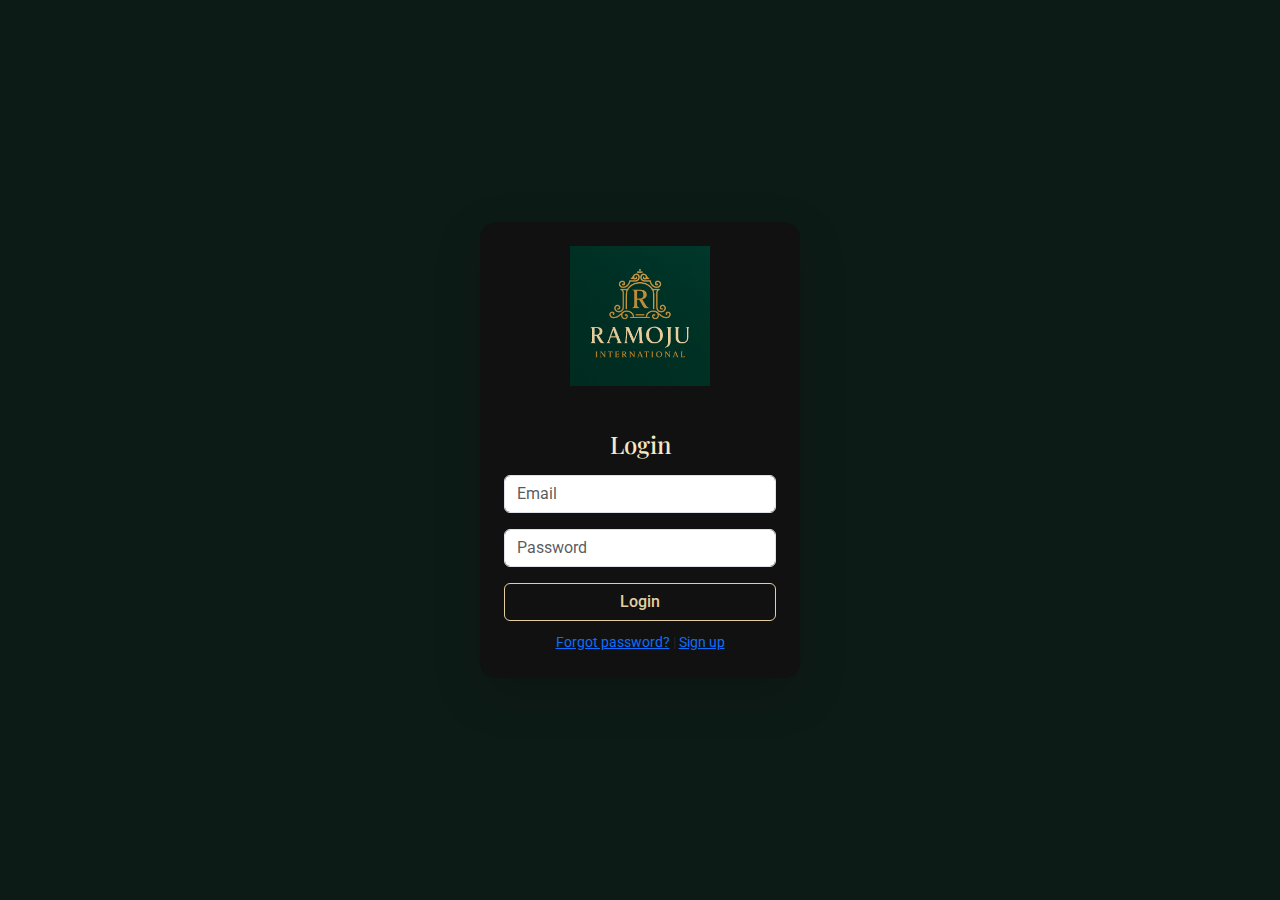
<file: index.html>
<!DOCTYPE html>
<html lang="en">
<head>
  <meta charset="UTF-8" />
  <meta name="viewport" content="width=device-width, initial-scale=1.0"/>
  <title>Ramoju Auth</title>
  <link href="https://cdn.jsdelivr.net/npm/bootstrap@5.3.0/dist/css/bootstrap.min.css" rel="stylesheet">
  <link rel="stylesheet" href="style.css">
</head>
<body class="auth-container d-flex justify-content-center align-items-center min-vh-100">

  <div class="card p-4 shadow-lg" style="background-color: #111; border-radius: 1rem; min-width: 320px; max-width: 400px;">
    <div class="text-center mb-4">
      <img src="logo.png" alt="Ramoju International Logo" style="max-height: 140px; object-fit: contain; margin-bottom: 20px;">
    </div>

    <div id="login-form">
      <h4 class="text-center mb-3">Login</h4>
      <input type="email" class="form-control mb-3" placeholder="Email" required />
      <input type="password" class="form-control mb-3" placeholder="Password" required />
      <button class="btn btn-outline-light w-100 mb-2">Login</button>
      <div class="text-center">
        <small>
          <a href="#" onclick="showForm('forgot-form')" class="text-gold">Forgot password?</a> | 
          <a href="#" onclick="showForm('signup-form')" class="text-gold">Sign up</a>
        </small>
      </div>
    </div>

    <div id="signup-form" style="display:none;">
      <h4 class="text-center mb-3">Sign Up</h4>
      <input type="text" class="form-control mb-3" placeholder="Full Name" required />
      <input type="email" class="form-control mb-3" placeholder="Email" required />
      <input type="password" class="form-control mb-3" placeholder="Password" required />
      <button class="btn btn-outline-light w-100 mb-2">Create Account</button>
      <div class="text-center">
        <small>
          <a href="#" onclick="showForm('login-form')" class="text-gold">Already have an account? Login</a>
        </small>
      </div>
    </div>

    <div id="forgot-form" style="display:none;">
      <h4 class="text-center mb-3">Reset Password</h4>
      <input type="email" class="form-control mb-3" placeholder="Email" required />
      <button class="btn btn-outline-light w-100 mb-2">Send Reset Link</button>
      <div class="text-center">
        <small>
          <a href="#" onclick="showForm('login-form')" class="text-gold">Back to login</a>
        </small>
      </div>
    </div>
  </div>

  <script>
    function showForm(id) {
      document.getElementById('login-form').style.display = 'none';
      document.getElementById('signup-form').style.display = 'none';
      document.getElementById('forgot-form').style.display = 'none';
      document.getElementById(id).style.display = 'block';
    }
  </script>
</body>
</html>
</file>
<file: style.css>
@import url('https://fonts.googleapis.com/css2?family=Playfair+Display:wght@500;700&family=Roboto&display=swap');

body {
  background-color: #0d1b16;
  background-image: url('https://www.transparenttextures.com/patterns/arabesque.png');
  background-attachment: fixed;
  background-repeat: repeat;
  background-size: auto;
  color: #e4cfa0;
  font-family: 'Roboto', sans-serif;
  margin: 0;
  padding: 0;
  line-height: 1.6;
}

h1, h2, h3, h4 {
  font-family: 'Playfair Display', serif;
  color: #f7e7c6;
}

.navbar-brand, .nav-link {
  font-weight: 600;
  color: #e4cfa0 !important;
  letter-spacing: 0.5px;
}

footer {
  border-top: 1px solid #e4cfa033;
}

.btn-outline-light {
  border-color: #e4cfa0;
  color: #e4cfa0;
  font-weight: 500;
  transition: all 0.3s ease;
}

.btn-outline-light:hover {
  background-color: #e4cfa0;
  color: #0d1b16;
}

.card {
  background-color: #122821;
  border: none;
  border-radius: 1rem;
  transition: transform 0.3s ease, box-shadow 0.3s ease;
  overflow: hidden;
}

.card:hover {
  transform: translateY(-5px);
  box-shadow: 0 10px 20px rgba(228, 207, 160, 0.15);
}

.card img {
  object-fit: cover;
  height: 200px;
  width: 100%;
}

input, textarea {
  background-color: #0f231c;
  border: 1px solid #e4cfa0;
  color: #e4cfa0;
  border-radius: 0.4rem;
  padding: 10px;
}

input::placeholder, textarea::placeholder {
  color: #bba87a;
}

.fade-in {
  animation: fadeIn 1s ease-in-out both;
}

@keyframes fadeIn {
  from { opacity: 0; transform: translateY(20px); }
  to { opacity: 1; transform: translateY(0); }
}
</file>
